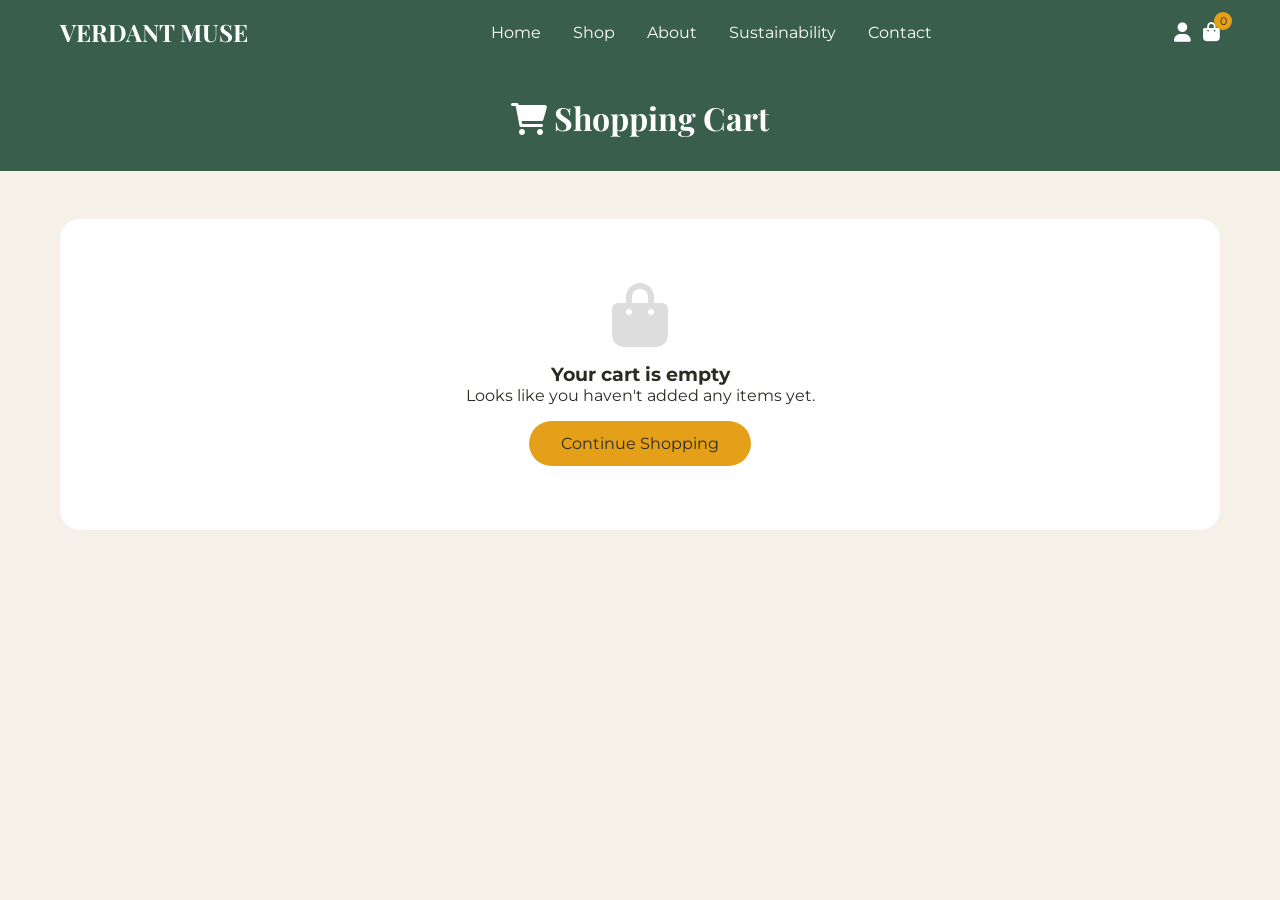
<file: cart.html>
<!DOCTYPE html>
<html lang="en">

<head>
    <meta charset="UTF-8">
    <meta name="viewport" content="width=device-width, initial-scale=1.0">
    <title>Cart | Verdant Muse</title>
    <link
        href="https://fonts.googleapis.com/css2?family=Playfair+Display:wght@400;500;600;700;800&family=Montserrat:wght@300;400;500;600;700&display=swap"
        rel="stylesheet">
    <link rel="stylesheet" href="https://cdnjs.cloudflare.com/ajax/libs/font-awesome/6.0.0-beta3/css/all.min.css">
    <style>
        * {
            margin: 0;
            padding: 0;
            box-sizing: border-box;
        }

        body {
            font-family: 'Montserrat', sans-serif;
            background-color: #F5F0E8;
            color: #2D2A24;
        }

        :root {
            --primary: #F5F0E8;
            --secondary: #3A5E4C;
            --accent: #E3A018;
        }

        .container {
            max-width: 1200px;
            margin: 0 auto;
            padding: 0 20px;
        }

        /* Header */
        .site-header {
            background: var(--secondary);
            padding: 1rem 0;
        }

        .header-container {
            display: flex;
            justify-content: space-between;
            align-items: center;
        }

        .logo a {
            font-family: 'Playfair Display', serif;
            font-size: 1.5rem;
            font-weight: 700;
            color: white;
            text-decoration: none;
        }

        .main-nav ul {
            display: flex;
            gap: 2rem;
            list-style: none;
        }

        .main-nav a {
            color: white;
            text-decoration: none;
        }

        .main-nav a:hover {
            color: var(--accent);
        }

        .header-icons a {
            color: white;
            font-size: 1.2rem;
            position: relative;
            text-decoration: none;
        }

        .cart-count {
            position: absolute;
            top: -8px;
            right: -12px;
            background: var(--accent);
            color: #2D2A24;
            font-size: 0.7rem;
            border-radius: 50%;
            width: 18px;
            height: 18px;
            display: flex;
            align-items: center;
            justify-content: center;
        }

        /* Cart Page */
        .cart-hero {
            background: var(--secondary);
            padding: 2rem 0;
            text-align: center;
            color: white;
        }

        .cart-hero h1 {
            font-size: 2rem;
            font-family: 'Playfair Display', serif;
        }

        .cart-container {
            padding: 3rem 0;
            min-height: 60vh;
        }

        .cart-layout {
            display: grid;
            grid-template-columns: 1fr 380px;
            gap: 2rem;
        }

        /* Cart Items */
        .cart-items {
            background: white;
            border-radius: 20px;
            overflow: hidden;
            box-shadow: 0 4px 12px rgba(0, 0, 0, 0.05);
        }

        .cart-header {
            display: flex;
            justify-content: space-between;
            align-items: center;
            padding: 1.2rem 1.5rem;
            background: var(--primary);
            border-bottom: 1px solid #E2D9CE;
        }

        .clear-btn {
            background: none;
            border: none;
            color: #ff6b6b;
            cursor: pointer;
            font-size: 0.85rem;
        }

        .cart-item {
            display: flex;
            gap: 1.5rem;
            padding: 1.5rem;
            border-bottom: 1px solid #E2D9CE;
        }

        .cart-item-image img {
            width: 100px;
            height: 100px;
            object-fit: cover;
            border-radius: 12px;
        }

        .cart-item-details {
            flex: 1;
        }

        .cart-item-header {
            display: flex;
            justify-content: space-between;
            align-items: start;
            margin-bottom: 0.5rem;
        }

        .cart-item-header h4 {
            font-size: 1rem;
        }

        .remove-item {
            background: none;
            border: none;
            color: #999;
            cursor: pointer;
            font-size: 1rem;
        }

        .remove-item:hover {
            color: #ff6b6b;
        }

        .cart-item-price {
            font-weight: 600;
            color: var(--secondary);
            margin-bottom: 0.5rem;
        }

        .original-price-cart {
            text-decoration: line-through;
            color: #999;
            font-size: 0.8rem;
            margin-left: 0.5rem;
            font-weight: normal;
        }

        .cart-item-quantity {
            display: flex;
            align-items: center;
            gap: 0.8rem;
        }

        .qty-btn {
            width: 30px;
            height: 30px;
            border-radius: 50%;
            border: 1px solid #E2D9CE;
            background: white;
            cursor: pointer;
            font-weight: bold;
            transition: all 0.2s;
        }

        .qty-btn:hover {
            background: var(--secondary);
            color: white;
        }

        .item-total {
            margin-left: 1rem;
            font-weight: bold;
            color: var(--accent);
        }

        /* Order Summary */
        .cart-summary {
            background: white;
            border-radius: 20px;
            padding: 1.5rem;
            box-shadow: 0 4px 12px rgba(0, 0, 0, 0.05);
            position: sticky;
            top: 100px;
        }

        .cart-summary h3 {
            color: var(--secondary);
            margin-bottom: 1.5rem;
            padding-bottom: 0.5rem;
            border-bottom: 2px solid var(--accent);
            display: inline-block;
        }

        .summary-row {
            display: flex;
            justify-content: space-between;
            padding: 0.8rem 0;
            border-bottom: 1px solid #E2D9CE;
        }

        .summary-total {
            display: flex;
            justify-content: space-between;
            padding: 1rem 0;
            font-size: 1.2rem;
            font-weight: bold;
            border-top: 2px solid #E2D9CE;
            margin-top: 0.5rem;
        }

        .total-amount {
            color: var(--accent);
            font-size: 1.3rem;
        }

        .free-shipping {
            background: #e8f5e9;
            padding: 0.8rem;
            border-radius: 12px;
            text-align: center;
            font-size: 0.8rem;
            margin: 1rem 0;
        }

        .checkout-btn {
            width: 100%;
            background: var(--accent);
            color: #2D2A24;
            border: none;
            padding: 1rem;
            border-radius: 40px;
            font-weight: bold;
            cursor: pointer;
            margin-top: 1rem;
            transition: all 0.3s;
        }

        .checkout-btn:hover {
            background: #c2840f;
            transform: translateY(-2px);
        }

        .continue-btn {
            display: block;
            text-align: center;
            width: 100%;
            background: transparent;
            border: 2px solid var(--secondary);
            color: var(--secondary);
            padding: 0.8rem;
            border-radius: 40px;
            text-decoration: none;
            margin-top: 1rem;
            transition: all 0.3s;
        }

        .continue-btn:hover {
            background: var(--secondary);
            color: white;
        }

        /* Empty Cart */
        .empty-cart {
            text-align: center;
            padding: 4rem;
            background: white;
            border-radius: 20px;
        }

        .empty-cart i {
            font-size: 4rem;
            color: #ddd;
            margin-bottom: 1rem;
        }

        .shop-btn {
            display: inline-block;
            background: var(--accent);
            color: #2D2A24;
            padding: 0.8rem 2rem;
            border-radius: 40px;
            text-decoration: none;
            margin-top: 1rem;
        }

        /* Payment Modal */
        .modal {
            position: fixed;
            top: 0;
            left: 0;
            width: 100%;
            height: 100%;
            background: rgba(0, 0, 0, 0.5);
            display: flex;
            align-items: center;
            justify-content: center;
            z-index: 2000;
        }

        .modal-content {
            background: white;
            border-radius: 24px;
            max-width: 500px;
            width: 90%;
            max-height: 90vh;
            overflow-y: auto;
        }

        .modal-header {
            display: flex;
            justify-content: space-between;
            align-items: center;
            padding: 1.2rem 1.5rem;
            border-bottom: 1px solid #E2D9CE;
        }

        .modal-header h3 {
            color: var(--secondary);
        }

        .close-modal {
            background: none;
            border: none;
            font-size: 1.5rem;
            cursor: pointer;
        }

        .modal-body {
            padding: 1.5rem;
        }

        .payment-summary {
            background: var(--primary);
            padding: 1rem;
            border-radius: 16px;
            margin-bottom: 1.5rem;
        }

        .payment-item {
            display: flex;
            justify-content: space-between;
            padding: 0.5rem 0;
        }

        .payment-total {
            display: flex;
            justify-content: space-between;
            padding-top: 0.8rem;
            font-weight: bold;
            border-top: 1px solid #E2D9CE;
            margin-top: 0.5rem;
        }

        .form-group {
            margin-bottom: 1rem;
        }

        .form-group label {
            display: block;
            margin-bottom: 0.3rem;
            font-weight: 500;
        }

        .form-group input {
            width: 100%;
            padding: 0.8rem;
            border: 1px solid #E2D9CE;
            border-radius: 12px;
            font-family: 'Montserrat', sans-serif;
        }

        .form-row {
            display: grid;
            grid-template-columns: 1fr 1fr;
            gap: 1rem;
        }

        .modal-actions {
            display: flex;
            gap: 1rem;
            margin-top: 1.5rem;
        }

        .btn-cancel {
            flex: 1;
            padding: 0.8rem;
            border: 1px solid #E2D9CE;
            background: white;
            border-radius: 40px;
            cursor: pointer;
        }

        .btn-pay {
            flex: 2;
            padding: 0.8rem;
            background: var(--accent);
            border: none;
            border-radius: 40px;
            font-weight: bold;
            cursor: pointer;
        }

        .success-icon {
            text-align: center;
            font-size: 4rem;
            color: #4caf50;
            margin-bottom: 1rem;
        }

        .toast {
            position: fixed;
            bottom: 20px;
            right: 20px;
            background: var(--secondary);
            color: white;
            padding: 12px 24px;
            border-radius: 40px;
            z-index: 9999;
            transform: translateX(400px);
            transition: transform 0.3s;
        }

        .toast.show {
            transform: translateX(0);
        }

        @media (max-width: 768px) {
            .cart-layout {
                grid-template-columns: 1fr;
            }

            .cart-item {
                flex-direction: column;
                text-align: center;
            }

            .cart-item-image img {
                margin: 0 auto;
            }

            .cart-item-header {
                flex-direction: column;
                text-align: center;
            }

            .cart-item-quantity {
                justify-content: center;
            }

            .form-row {
                grid-template-columns: 1fr;
            }
        }
    </style>
</head>

<body>

    <header class="site-header">
        <div class="container header-container">
            <div class="logo">
                <a href="index.html">VERDANT MUSE</a>
            </div>
            <nav class="main-nav">
                <ul>
                    <li><a href="index.html">Home</a></li>
                    <li><a href="shop.html" id="shopLink">Shop</a></li>
                    <li><a href="about.html">About</a></li>
                    <li><a href="sustainability.html">Sustainability</a></li>
                    <li><a href="contact.html">Contact</a></li>
                </ul>
            </nav>

            <div class="header-icons">
                <a href="account.html" aria-label="Account"><i class="fas fa-user"></i></a> &nbsp;

                <a href="cart.html">
                    <i class="fas fa-shopping-bag"></i>
                    <span class="cart-count" id="cartCount">0</span>
                </a>
            </div>
        </div>
    </header>

    <section class="cart-hero">
        <div class="container">
            <h1><i class="fas fa-shopping-cart"></i> Shopping Cart</h1>
        </div>
    </section>

    <div class="cart-container">
        <div class="container">
            <div id="cartContent"></div>
        </div>
    </div>

    <script>
        // Cart Functions
        function getCart() {
            const cart = localStorage.getItem('myCart');
            return cart ? JSON.parse(cart) : [];
        }

        function saveCart(cart) {
            localStorage.setItem('myCart', JSON.stringify(cart));
            updateCartCount();
        }

        function updateCartCount() {
            const cart = getCart();
            const total = cart.reduce((sum, item) => sum + item.quantity, 0);
            const countEl = document.getElementById('cartCount');
            if (countEl) countEl.textContent = total;
        }

        function showToast(message) {
            let toast = document.querySelector('.toast');
            if (!toast) {
                toast = document.createElement('div');
                toast.className = 'toast';
                document.body.appendChild(toast);
            }
            toast.textContent = message;
            toast.classList.add('show');
            setTimeout(() => toast.classList.remove('show'), 2000);
        }

        // Cart Calculations
        function calculateSubtotal(cart) {
            return cart.reduce((sum, item) => sum + (item.price * item.quantity), 0);
        }

        function calculateShipping(subtotal) {
            return subtotal >= 50 ? 0 : 5.99;
        }

        function calculateTax(subtotal) {
            return subtotal * 0.08;
        }

        function calculateTotal(cart) {
            const subtotal = calculateSubtotal(cart);
            const shipping = calculateShipping(subtotal);
            const tax = calculateTax(subtotal);
            return subtotal + shipping + tax;
        }

        // Cart Actions
        function updateQuantity(id, change) {
            const cart = getCart();
            const item = cart.find(i => i.id === id);
            if (item) {
                const newQty = item.quantity + change;
                if (newQty <= 0) {
                    removeItem(id);
                } else {
                    item.quantity = newQty;
                    saveCart(cart);
                    renderCart();
                }
            }
        }

        function removeItem(id) {
            let cart = getCart();
            cart = cart.filter(item => item.id !== id);
            saveCart(cart);
            renderCart();
            showToast('Item removed');
        }

        function clearCart() {
            if (confirm('Clear all items?')) {
                saveCart([]);
                renderCart();
                showToast('Cart cleared');
            }
        }

        // Payment Modal
        function openPaymentModal() {
            const cart = getCart();
            if (cart.length === 0) {
                showToast('Your cart is empty');
                return;
            }

            const subtotal = calculateSubtotal(cart);
            const shipping = calculateShipping(subtotal);
            const tax = calculateTax(subtotal);
            const total = subtotal + shipping + tax;

            const modal = document.createElement('div');
            modal.className = 'modal';
            modal.innerHTML = `
                <div class="modal-content">
                    <div class="modal-header">
                        <h3>Complete Payment</h3>
                        <button class="close-modal" onclick="this.closest('.modal').remove()">&times;</button>
                    </div>
                    <div class="modal-body">
                        <div class="payment-summary">
                            <h4>Order Summary</h4>
                            ${cart.map(item => `
                                <div class="payment-item">
                                    <span>${item.name} x${item.quantity}</span>
                                    <span>$${(item.price * item.quantity).toFixed(2)}</span>
                                </div>
                            `).join('')}
                            <div class="payment-item">
                                <span>Subtotal</span>
                                <span>$${subtotal.toFixed(2)}</span>
                            </div>
                            <div class="payment-item">
                                <span>Shipping</span>
                                <span>${shipping === 0 ? 'FREE' : `$${shipping.toFixed(2)}`}</span>
                            </div>
                            <div class="payment-item">
                                <span>Tax (8%)</span>
                                <span>$${tax.toFixed(2)}</span>
                            </div>
                            <div class="payment-total">
                                <span><strong>Total Amount</strong></span>
                                <span><strong style="color: var(--accent);">$${total.toFixed(2)}</strong></span>
                            </div>
                        </div>
                        
                        <div class="form-group">
                            <label>Full Name</label>
                            <input type="text" id="fullName" placeholder="John Doe">
                        </div>
                        <div class="form-group">
                            <label>Email Address</label>
                            <input type="email" id="email" placeholder="john@example.com">
                        </div>
                        <div class="form-group">
                            <label>Card Number</label>
                            <input type="text" id="cardNumber" placeholder="1234 5678 9012 3456" maxlength="19">
                        </div>
                        <div class="form-row">
                            <div class="form-group">
                                <label>Expiry Date</label>
                                <input type="text" id="expiry" placeholder="MM/YY">
                            </div>
                            <div class="form-group">
                                <label>CVV</label>
                                <input type="text" id="cvv" placeholder="123" maxlength="3">
                            </div>
                        </div>
                        
                        <div class="modal-actions">
                            <button class="btn-cancel" onclick="this.closest('.modal').remove()">Cancel</button>
                            <button class="btn-pay" id="confirmPayment">Pay $${total.toFixed(2)}</button>
                        </div>
                    </div>
                </div>
            `;

            document.body.appendChild(modal);

            // Format card number
            const cardInput = document.getElementById('cardNumber');
            if (cardInput) {
                cardInput.addEventListener('input', function (e) {
                    let value = e.target.value.replace(/\s/g, '');
                    if (value.length > 16) value = value.slice(0, 16);
                    value = value.replace(/(\d{4})/g, '$1 ').trim();
                    e.target.value = value;
                });
            }

            // Format expiry
            const expiryInput = document.getElementById('expiry');
            if (expiryInput) {
                expiryInput.addEventListener('input', function (e) {
                    let value = e.target.value.replace(/\//g, '');
                    if (value.length > 4) value = value.slice(0, 4);
                    if (value.length >= 2) {
                        value = value.slice(0, 2) + '/' + value.slice(2);
                    }
                    e.target.value = value;
                });
            }

            document.getElementById('confirmPayment').addEventListener('click', function () {
                const name = document.getElementById('fullName').value;
                const email = document.getElementById('email').value;
                const card = document.getElementById('cardNumber').value;

                if (!name || !email || !card) {
                    showToast('Please fill all fields');
                    return;
                }

                if (card.replace(/\s/g, '').length !== 16) {
                    showToast('Please enter valid 16-digit card');
                    return;
                }

                showToast('Processing payment...');

                setTimeout(() => {
                    const order = {
                        id: 'ORD' + Date.now(),
                        date: new Date().toISOString(),
                        items: [...cart],
                        subtotal: subtotal,
                        shipping: shipping,
                        tax: tax,
                        total: total,
                        customer: { name, email }
                    };

                    const orders = JSON.parse(localStorage.getItem('orders') || '[]');
                    orders.push(order);
                    localStorage.setItem('orders', JSON.stringify(orders));

                    saveCart([]);
                    modal.remove();

                    const successModal = document.createElement('div');
                    successModal.className = 'modal';
                    successModal.innerHTML = `
                        <div class="modal-content" style="text-align:center">
                            <div class="modal-body">
                                <div class="success-icon"><i class="fas fa-check-circle"></i></div>
                                <h3>Payment Successful!</h3>
                                <p>Thank you for your order, ${name}!</p>
                                <p class="order-id" style="color: var(--accent); font-weight: bold;">Order #${order.id}</p>
                                <p><strong>Total Paid: $${total.toFixed(2)}</strong></p>
                                <button class="btn-pay" onclick="location.href='index.html'" style="margin-top:1rem">Continue Shopping</button>
                            </div>
                        </div>
                    `;
                    document.body.appendChild(successModal);

                    renderCart();
                }, 1500);
            });
        }

        // Render Cart
        function renderCart() {
            const container = document.getElementById('cartContent');
            const cart = getCart();

            if (!container) return;

            if (cart.length === 0) {
                container.innerHTML = `
                    <div class="empty-cart">
                        <i class="fas fa-shopping-bag"></i>
                        <h3>Your cart is empty</h3>
                        <p>Looks like you haven't added any items yet.</p>
                        <a href="index.html" class="shop-btn">Continue Shopping</a>
                    </div>
                `;
                return;
            }

            const subtotal = calculateSubtotal(cart);
            const shipping = calculateShipping(subtotal);
            const tax = calculateTax(subtotal);
            const total = subtotal + shipping + tax;

            container.innerHTML = `
                <div class="cart-layout">
                    <div class="cart-items">
                        <div class="cart-header">
                            <h3>Your Items (${cart.reduce((s, i) => s + i.quantity, 0)} items)</h3>
                            <button class="clear-btn" onclick="clearCart()">Clear Cart</button>
                        </div>
                        ${cart.map(item => `
                            <div class="cart-item">
                                <div class="cart-item-image">
                                    <img src="${item.image}" alt="${item.name}">
                                </div>
                                <div class="cart-item-details">
                                    <div class="cart-item-header">
                                        <h4>${item.name}</h4>
                                        <button class="remove-item" onclick="removeItem(${item.id})">
                                            <i class="fas fa-trash"></i>
                                        </button>
                                    </div>
                                    <div class="cart-item-price">
                                        $${item.price}
                                        ${item.originalPrice > item.price ? `<span class="original-price-cart">$${item.originalPrice}</span>` : ''}
                                    </div>
                                    <div class="cart-item-quantity">
                                        <button class="qty-btn" onclick="updateQuantity(${item.id}, -1)">-</button>
                                        <span>${item.quantity}</span>
                                        <button class="qty-btn" onclick="updateQuantity(${item.id}, 1)">+</button>
                                        <span class="item-total">= $${(item.price * item.quantity).toFixed(2)}</span>
                                    </div>
                                </div>
                            </div>
                        `).join('')}
                    </div>
                    
                    <div class="cart-summary">
                        <h3>Order Summary</h3>
                        <div class="summary-row">
                            <span>Subtotal</span>
                            <span>$${subtotal.toFixed(2)}</span>
                        </div>
                        <div class="summary-row">
                            <span>Shipping</span>
                            <span>${shipping === 0 ? 'FREE' : `$${shipping.toFixed(2)}`}</span>
                        </div>
                        <div class="summary-row">
                            <span>Tax (8%)</span>
                            <span>$${tax.toFixed(2)}</span>
                        </div>
                        <div class="summary-total">
                            <span>Total</span>
                            <span class="total-amount">$${total.toFixed(2)}</span>
                        </div>
                        ${subtotal < 50 ? `
                            <div class="free-shipping">
                                <i class="fas fa-truck"></i> Add $${(50 - subtotal).toFixed(2)} more for FREE shipping!
                            </div>
                        ` : `
                            <div class="free-shipping" style="background:#c8e6c9">
                                <i class="fas fa-check-circle"></i> You've unlocked FREE shipping!
                            </div>
                        `}
                        <button class="checkout-btn" onclick="openPaymentModal()">
                            <i class="fas fa-lock"></i> Proceed to Checkout
                        </button>
                        <a href="index.html" class="continue-btn">
                            <i class="fas fa-arrow-left"></i> Continue Shopping
                        </a>
                    </div>
                </div>
            `;
        }

        // Initialize
        renderCart();
        updateCartCount();
    </script>
</body>

</html>
</file>
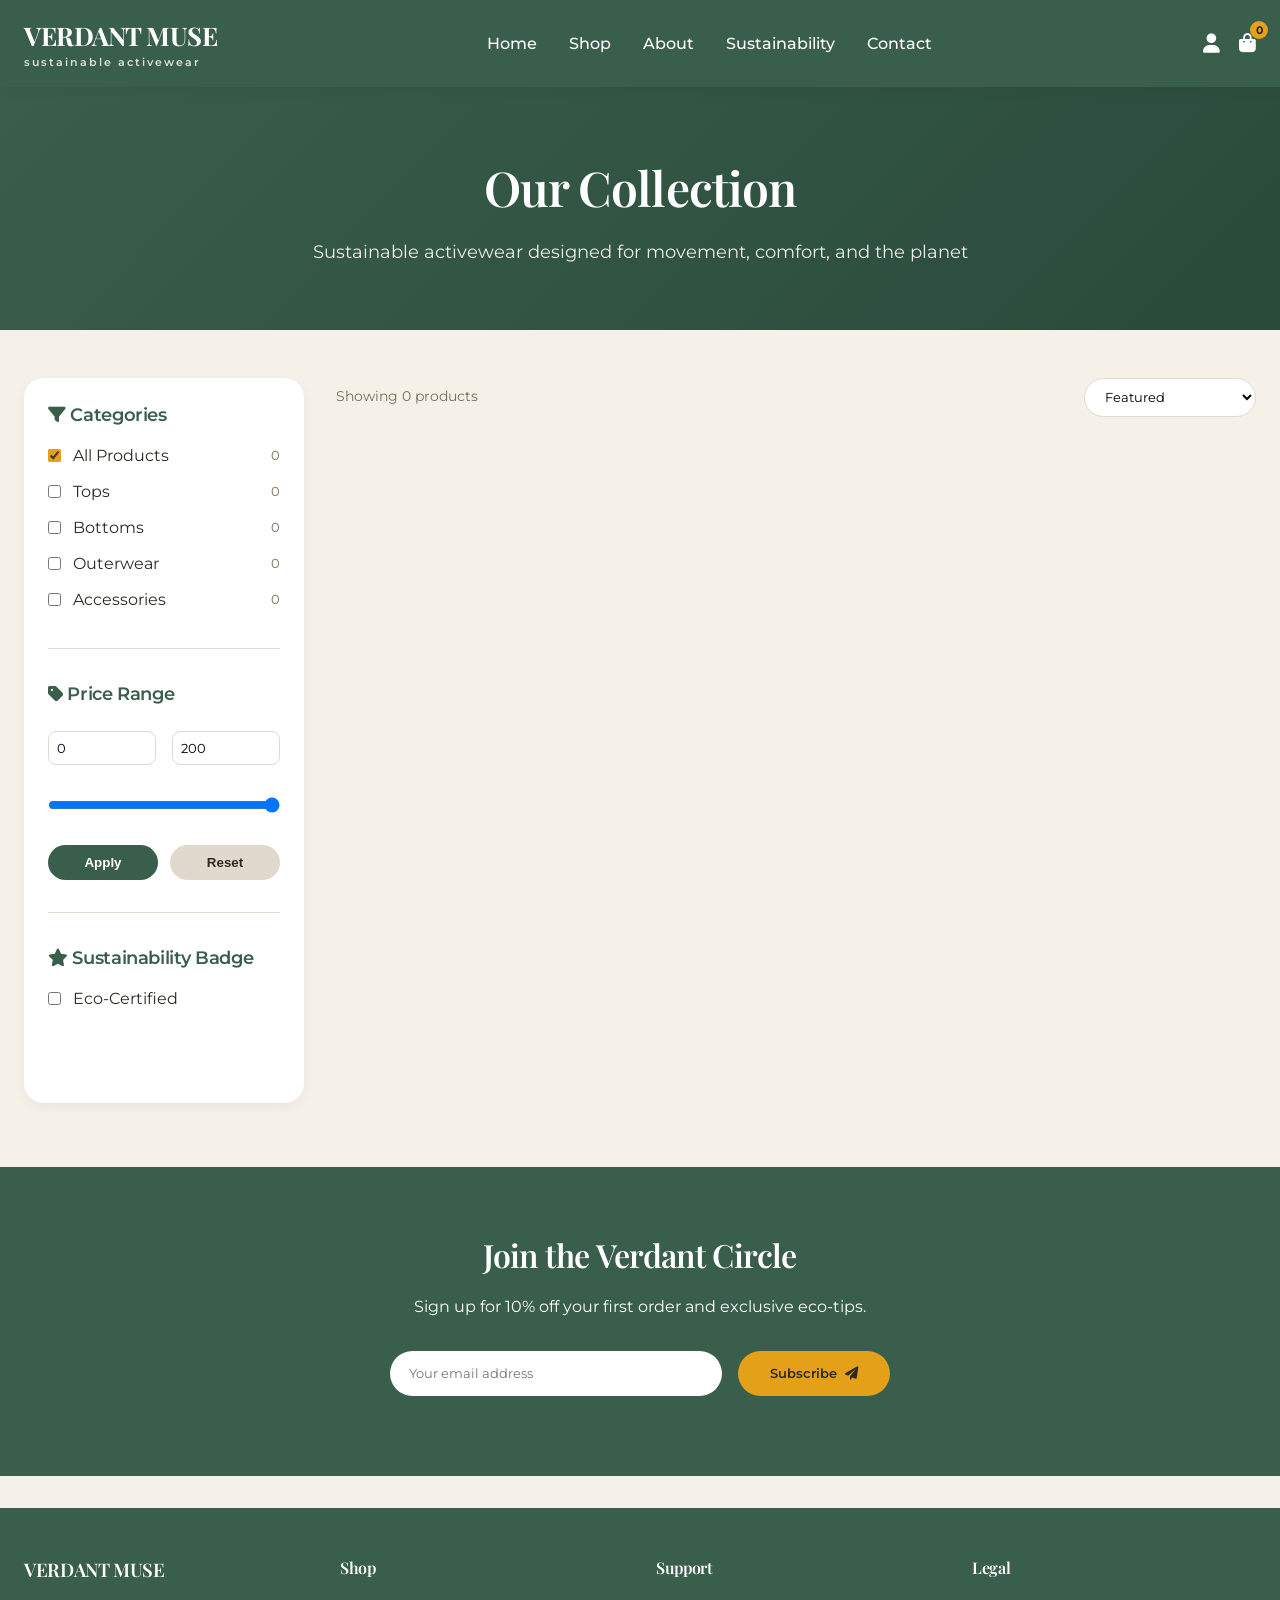
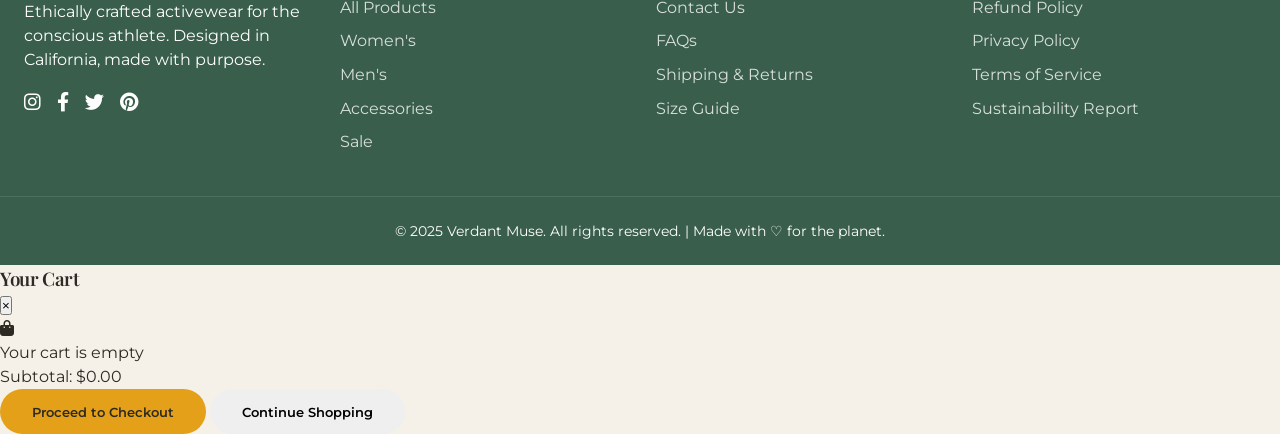
<file: shop.html>
<!DOCTYPE html>
<html lang="en">

<head>
    <meta charset="UTF-8">
    <meta name="viewport" content="width=device-width, initial-scale=1.0, user-scalable=yes">
    <title>Shop | Verdant Muse - Sustainable Activewear</title>
    <link rel="stylesheet" href="style.css">
    <!-- Google Fonts -->
    <link
        href="https://fonts.googleapis.com/css2?family=Playfair+Display:wght@400;500;600;700;800&family=Montserrat:wght@300;400;500;600;700&display=swap"
        rel="stylesheet">
    <!-- Font Awesome -->
    <link rel="stylesheet" href="https://cdnjs.cloudflare.com/ajax/libs/font-awesome/6.0.0-beta3/css/all.min.css">
    <!-- Favicon -->
    <link rel="icon" type="image/svg+xml"
        href="data:image/svg+xml,%3Csvg xmlns='http://www.w3.org/2000/svg' viewBox='0 0 100 100'%3E%3Ccircle cx='50' cy='50' r='45' fill='%233A5E4C'/%3E%3Cpath fill='%23E3A018' d='M50 25 L58 40 L75 42 L63 54 L67 71 L50 62 L33 71 L37 54 L25 42 L42 40 Z'/%3E%3C/svg%3E">
    <style>
        /* Additional shop page specific styles */
        .shop-header {
            background: linear-gradient(135deg, var(--secondary) 0%, #2a4a3a 100%);
            padding: 4rem 0;
            text-align: center;
            color: white;
            margin-bottom: 3rem;
        }

        .shop-header h1 {
            font-size: 3rem;
            margin-bottom: 1rem;
        }

        .shop-header p {
            font-size: 1.1rem;
            opacity: 0.9;
        }

        .shop-layout {
            display: grid;
            grid-template-columns: 280px 1fr;
            gap: 2rem;
            margin-bottom: 4rem;
        }

        /* Sidebar Filters */
        .shop-sidebar {
            background: white;
            border-radius: 20px;
            padding: 1.5rem;
            box-shadow: var(--shadow-sm);
            height: fit-content;
            position: sticky;
            top: 100px;
        }

        .filter-section {
            margin-bottom: 2rem;
            border-bottom: 1px solid var(--border-light);
            padding-bottom: 1.5rem;
        }

        .filter-section:last-child {
            border-bottom: none;
        }

        .filter-section h3 {
            font-family: 'Montserrat', sans-serif;
            font-size: 1.1rem;
            margin-bottom: 1rem;
            color: var(--secondary);
        }

        .filter-category {
            display: flex;
            align-items: center;
            gap: 0.75rem;
            margin-bottom: 0.75rem;
            cursor: pointer;
        }

        .filter-category input {
            cursor: pointer;
            accent-color: var(--accent);
        }

        .filter-category label {
            cursor: pointer;
            color: var(--text-dark);
        }

        .filter-category .count {
            margin-left: auto;
            color: var(--gray-mid);
            font-size: 0.8rem;
        }

        .price-range {
            padding: 0.5rem 0;
        }

        .price-inputs {
            display: flex;
            gap: 1rem;
            margin-bottom: 1rem;
        }

        .price-inputs input {
            width: 100%;
            padding: 0.5rem;
            border: 1px solid var(--border-light);
            border-radius: 8px;
            font-family: 'Montserrat', sans-serif;
        }

        .price-slider {
            width: 100%;
            margin: 1rem 0;
        }

        .filter-buttons {
            display: flex;
            gap: 0.75rem;
            margin-top: 1rem;
        }

        .btn-filter {
            flex: 1;
            background: var(--secondary);
            color: white;
            border: none;
            padding: 0.6rem;
            border-radius: 30px;
            cursor: pointer;
            font-weight: 600;
            transition: all 0.3s;
        }

        .btn-filter:hover {
            background: var(--accent);
            color: var(--text-dark);
        }

        .btn-reset {
            flex: 1;
            background: var(--border-light);
            color: var(--text-dark);
            border: none;
            padding: 0.6rem;
            border-radius: 30px;
            cursor: pointer;
            font-weight: 600;
            transition: all 0.3s;
        }

        .btn-reset:hover {
            background: #ccc;
        }

        /* Shop Main Content */
        .shop-main {
            background: transparent;
        }

        .shop-toolbar {
            display: flex;
            justify-content: space-between;
            align-items: center;
            margin-bottom: 2rem;
            flex-wrap: wrap;
            gap: 1rem;
        }

        .results-count {
            color: var(--gray-mid);
            font-size: 0.9rem;
        }

        .sort-select {
            padding: 0.6rem 1rem;
            border: 1px solid var(--border-light);
            border-radius: 30px;
            font-family: 'Montserrat', sans-serif;
            background: white;
            cursor: pointer;
        }

        .active-filters {
            display: flex;
            flex-wrap: wrap;
            gap: 0.5rem;
            margin-bottom: 1.5rem;
        }

        .filter-tag {
            background: var(--border-light);
            padding: 0.3rem 0.8rem;
            border-radius: 20px;
            font-size: 0.8rem;
            display: inline-flex;
            align-items: center;
            gap: 0.5rem;
        }

        .filter-tag button {
            background: none;
            border: none;
            cursor: pointer;
            color: var(--gray-mid);
            font-size: 0.8rem;
        }

        .filter-tag button:hover {
            color: #ff6b6b;
        }

        /* Products Grid */
        .products-grid {
            display: grid;
            grid-template-columns: repeat(auto-fill, minmax(280px, 1fr));
            gap: 2rem;
        }

        /* Product Card Enhancements */
        .product-card {
            position: relative;
            background: white;
            border-radius: 16px;
            overflow: hidden;
            box-shadow: var(--shadow-sm);
            transition: transform 0.3s, box-shadow 0.3s;
            text-align: center;
            padding-bottom: 1.2rem;
        }

        .product-card:hover {
            transform: translateY(-5px);
            box-shadow: var(--shadow-md);
        }

        .product-badge {
            position: absolute;
            top: 12px;
            left: 12px;
            background: var(--accent);
            color: #2D2A24;
            padding: 0.2rem 0.8rem;
            border-radius: 20px;
            font-size: 0.7rem;
            font-weight: 600;
            z-index: 1;
        }

        .product-img {
            height: 280px;
            background-size: cover;
            background-position: center;
            transition: transform 0.3s;
        }

        .product-card:hover .product-img {
            transform: scale(1.05);
        }

        .product-card h3 {
            font-size: 1rem;
            margin: 1rem 0 0.3rem;
            font-family: 'Montserrat', sans-serif;
            padding: 0 0.5rem;
        }

        .price {
            font-weight: 700;
            color: var(--secondary);
            font-size: 1.1rem;
            margin: 0.5rem 0;
        }

        .original-price {
            text-decoration: line-through;
            color: var(--gray-mid);
            font-size: 0.8rem;
            margin-right: 0.5rem;
            font-weight: normal;
        }

        .discount-badge {
            color: var(--accent);
            font-size: 0.8rem;
            margin-left: 0.5rem;
        }

        .product-actions {
            display: flex;
            gap: 0.5rem;
            padding: 0 1rem;
            margin-top: 0.5rem;
        }

        .btn-add-to-cart {
            flex: 2;
            background: var(--secondary);
            color: white;
            border: none;
            padding: 0.6rem;
            border-radius: 30px;
            font-weight: 600;
            cursor: pointer;
            transition: all 0.3s;
            font-size: 0.8rem;
        }

        .btn-add-to-cart:hover {
            background: var(--accent);
            color: #2D2A24;
        }

        .btn-buy-now {
            flex: 1;
            background: var(--accent);
            color: #2D2A24;
            border: none;
            padding: 0.6rem;
            border-radius: 30px;
            font-weight: 600;
            cursor: pointer;
            transition: all 0.3s;
            font-size: 0.8rem;
        }

        .btn-buy-now:hover {
            background: var(--accent-hover);
        }

        .no-products {
            text-align: center;
            padding: 4rem;
            background: white;
            border-radius: 20px;
            color: var(--gray-mid);
        }

        .no-products i {
            font-size: 3rem;
            margin-bottom: 1rem;
            color: var(--border-light);
        }

        /* Pagination */
        .pagination {
            display: flex;
            justify-content: center;
            gap: 0.5rem;
            margin-top: 3rem;
        }

        .page-btn {
            width: 40px;
            height: 40px;
            border-radius: 50%;
            border: 1px solid var(--border-light);
            background: white;
            cursor: pointer;
            transition: all 0.3s;
        }

        .page-btn.active {
            background: var(--secondary);
            color: white;
            border-color: var(--secondary);
        }

        .page-btn:hover:not(.active) {
            background: var(--border-light);
        }

        /* Responsive */
        @media (max-width: 992px) {
            .shop-layout {
                grid-template-columns: 1fr;
            }

            .shop-sidebar {
                position: static;
                margin-bottom: 1.5rem;
            }
        }

        @media (max-width: 768px) {
            .shop-header h1 {
                font-size: 2rem;
            }

            .products-grid {
                grid-template-columns: repeat(auto-fill, minmax(250px, 1fr));
                gap: 1rem;
            }

            .product-actions {
                flex-direction: column;
            }

            .btn-add-to-cart,
            .btn-buy-now {
                width: 100%;
            }
        }
    </style>
</head>

<body>

    <!-- ================= HEADER ================= -->
    <header class="site-header">
        <div class="container header-container">
            <div class="logo">
                <a href="index.html">VERDANT MUSE</a>
                <span class="logo-tag">sustainable activewear</span>
            </div>
            <nav class="main-nav">
                <ul>
                    <li><a href="index.html">Home</a></li>
                    <li><a href="shop.html" class="active">Shop</a></li>
                    <li><a href="about.html">About</a></li>
                    <li><a href="sustainability.html">Sustainability</a></li>
                    <li><a href="contact.html">Contact</a></li>
                </ul>
            </nav>
            <div class="header-icons">
                <a href="account.html" aria-label="Account"><i class="fas fa-user"></i></a>
                <a href="cart.html" onclick="window.open('cart.html')" class="cart-icon"
                    aria-label="Cart" id="cartIcon">
                    <i class="fas fa-shopping-bag"></i>
                    <span class="cart-count">0</span>
                </a>
            </div>
            <button class="mobile-menu-btn" id="mobileMenuBtn">
                <i class="fas fa-bars"></i>
            </button>
        </div>
        <div class="mobile-nav" id="mobileNav">
            <ul>
                <li><a href="index.html">Home</a></li>
                <li><a href="shop.html">Shop</a></li>
                <li><a href="#">About</a></li>
                <li><a href="#">Sustainability</a></li>
                <li><a href="#">Contact</a></li>
            </ul>
        </div>
    </header>

    <!-- ================= SHOP HEADER ================= -->
    <section class="shop-header">
        <div class="container">
            <h1>Our Collection</h1>
            <p>Sustainable activewear designed for movement, comfort, and the planet</p>
        </div>
    </section>

    <!-- ================= SHOP MAIN CONTENT ================= -->
    <div class="container">
        <div class="shop-layout">
            <!-- Sidebar Filters -->
            <aside class="shop-sidebar">
                <div class="filter-section">
                    <h3><i class="fas fa-filter"></i> Categories</h3>
                    <div class="filter-category" data-category="all">
                        <input type="checkbox" id="cat-all" value="all" checked>
                        <label for="cat-all">All Products</label>
                        <span class="count" id="count-all">0</span>
                    </div>
                    <div class="filter-category" data-category="tops">
                        <input type="checkbox" id="cat-tops" value="tops">
                        <label for="cat-tops">Tops</label>
                        <span class="count" id="count-tops">0</span>
                    </div>
                    <div class="filter-category" data-category="bottoms">
                        <input type="checkbox" id="cat-bottoms" value="bottoms">
                        <label for="cat-bottoms">Bottoms</label>
                        <span class="count" id="count-bottoms">0</span>
                    </div>
                    <div class="filter-category" data-category="outerwear">
                        <input type="checkbox" id="cat-outerwear" value="outerwear">
                        <label for="cat-outerwear">Outerwear</label>
                        <span class="count" id="count-outerwear">0</span>
                    </div>
                    <div class="filter-category" data-category="accessories">
                        <input type="checkbox" id="cat-accessories" value="accessories">
                        <label for="cat-accessories">Accessories</label>
                        <span class="count" id="count-accessories">0</span>
                    </div>
                </div>

                <div class="filter-section">
                    <h3><i class="fas fa-tag"></i> Price Range</h3>
                    <div class="price-range">
                        <div class="price-inputs">
                            <input type="number" id="min-price" placeholder="Min $" value="0">
                            <input type="number" id="max-price" placeholder="Max $" value="200">
                        </div>
                        <input type="range" id="price-slider" min="0" max="200" value="200" class="price-slider">
                        <div class="filter-buttons">
                            <button class="btn-filter" id="applyPriceBtn">Apply</button>
                            <button class="btn-reset" id="resetFiltersBtn">Reset</button>
                        </div>
                    </div>
                </div>

                <div class="filter-section">
                    <h3><i class="fas fa-star"></i> Sustainability Badge</h3>
                    <div class="filter-category" data-eco="eco">
                        <input type="checkbox" id="eco-friendly" value="eco">
                        <label for="eco-friendly">Eco-Certified</label>
                    </div>
                </div>
            </aside>

            <!-- Main Content -->
            <main class="shop-main">
                <div class="shop-toolbar">
                    <div class="results-count" id="resultsCount">Showing 0 products</div>
                    <select class="sort-select" id="sortSelect">
                        <option value="featured">Featured</option>
                        <option value="price-low">Price: Low to High</option>
                        <option value="price-high">Price: High to Low</option>
                        <option value="name-asc">Name: A to Z</option>
                    </select>
                </div>

                <div class="active-filters" id="activeFilters"></div>

                <div id="productsGrid" class="products-grid">
                    <!-- Products will be injected here -->
                </div>

                <div class="pagination" id="pagination">
                    <!-- Pagination will be injected here -->
                </div>
            </main>
        </div>
    </div>

    <!-- ================= NEWSLETTER SECTION ================= -->
    <section class="newsletter" style="margin-top: 4rem;">
        <div class="container newsletter-container">
            <h2>Join the Verdant Circle</h2>
            <p>Sign up for 10% off your first order and exclusive eco-tips.</p>
            <form id="newsletterForm" class="newsletter-form">
                <input type="email" placeholder="Your email address" required>
                <button type="submit" class="btn btn-accent">Subscribe <i class="fas fa-paper-plane"></i></button>
            </form>
            <p id="newsletterMessage" class="form-message"></p>
        </div>
    </section>

    <!-- ================= FOOTER ================= -->
    <footer class="site-footer">
        <div class="container footer-grid">
            <div class="footer-col">
                <h3>VERDANT MUSE</h3>
                <p>Ethically crafted activewear for the conscious athlete. Designed in California, made with purpose.
                </p>
                <div class="social-icons">
                    <a href="#"><i class="fab fa-instagram"></i></a>
                    <a href="#"><i class="fab fa-facebook-f"></i></a>
                    <a href="#"><i class="fab fa-twitter"></i></a>
                    <a href="#"><i class="fab fa-pinterest"></i></a>
                </div>
            </div>
            <div class="footer-col">
                <h4>Shop</h4>
                <ul>
                    <li><a href="shop.html">All Products</a></li>
                    <li><a href="#">Women's</a></li>
                    <li><a href="#">Men's</a></li>
                    <li><a href="#">Accessories</a></li>
                    <li><a href="#">Sale</a></li>
                </ul>
            </div>
            <div class="footer-col">
                <h4>Support</h4>
                <ul>
                    <li><a href="#">Contact Us</a></li>
                    <li><a href="#">FAQs</a></li>
                    <li><a href="#">Shipping & Returns</a></li>
                    <li><a href="#">Size Guide</a></li>
                </ul>
            </div>
            <div class="footer-col">
                <h4>Legal</h4>
                <ul>
                    <li><a href="#">Refund Policy</a></li>
                    <li><a href="#">Privacy Policy</a></li>
                    <li><a href="#">Terms of Service</a></li>
                    <li><a href="#">Sustainability Report</a></li>
                </ul>
            </div>
        </div>
        <div class="footer-bottom">
            <p>© 2025 Verdant Muse. All rights reserved. | Made with ♡ for the planet.</p>
        </div>
    </footer>

    <!-- ================= CART SIDEBAR ================= -->
    <div class="cart-sidebar" id="cartSidebar">
        <div class="cart-sidebar-header">
            <h3>Your Cart</h3>
            <button class="close-cart" id="closeCartBtn">&times;</button>
        </div>
        <div class="cart-sidebar-items" id="cartItemsList">
            <div class="empty-cart-message"><i class="fas fa-shopping-bag"></i>
                <p>Your cart is empty</p>
            </div>
        </div>
        <div class="cart-sidebar-footer">
            <div class="cart-total">
                <span>Subtotal:</span>
                <span id="cartTotal">$0.00</span>
            </div>
            <button class="btn btn-primary btn-checkout" id="checkoutBtn">Proceed to Checkout</button>
            <button class="btn btn-secondary" id="continueShoppingBtn">Continue Shopping</button>
        </div>
    </div>
    <div class="cart-overlay" id="cartOverlay"></div>

    <script>
        const productsData = [
            {
                id: 1,
                name: "Seamless Muse Leggings",
                price: 78,
                originalPrice: 98,
                image: "https://images.unsplash.com/photo-1515372039744-b8f02a3ae446?w=400&h=500&fit=crop",
                badge: "Bestseller",
                category: "bottoms",
                ecoCertified: true
            },
            {
                id: 2,
                name: "Eco Crop Top",
                price: 48,
                originalPrice: 68,
                image: "https://images.unsplash.com/photo-1523381210434-271e8be1f52b?w=400&h=500&fit=crop",
                badge: "New",
                category: "tops",
                ecoCertified: true
            },
            {
                id: 3,
                name: "Forest Run Jacket",
                price: 98,
                originalPrice: 128,
                image: "https://images.unsplash.com/photo-1556905055-8f358a7a47b2?w=400&h=500&fit=crop",
                badge: "Limited",
                category: "outerwear",
                ecoCertified: true
            },
            {
                id: 4,
                name: "Zen Studio Bra",
                price: 42,
                originalPrice: 58,
                image: "https://images.unsplash.com/photo-1578932750294-f5075e85f44a?w=400&h=500&fit=crop",
                badge: "Organic",
                category: "tops",
                ecoCertified: true
            },
            {
                id: 5,
                name: "Trail Shorts 2.0",
                price: 52,
                originalPrice: 72,
                image: "https://images.unsplash.com/photo-1539541234525-d2e5b5cfa5e9?w=400&h=500&fit=crop",
                badge: "Eco",
                category: "bottoms",
                ecoCertified: true
            },
            {
                id: 6,
                name: "Merino Wool Pullover",
                price: 112,
                originalPrice: 148,
                image: "https://images.unsplash.com/photo-1556905055-8f358a7a47b2?w=400&h=500&fit=crop",
                badge: "Sustainable",
                category: "outerwear",
                ecoCertified: true
            },
            {
                id: 7,
                name: "Bamboo Performance Tee",
                price: 45,
                originalPrice: 62,
                image: "https://images.unsplash.com/photo-1581655353564-df123a1eb820?w=400&h=500&fit=crop",
                badge: "New",
                category: "tops",
                ecoCertified: true
            },
            {
                id: 8,
                name: "Recycled Yoga Mat Bag",
                price: 38,
                originalPrice: 52,
                image: "https://images.unsplash.com/photo-1593079831268-3381b0db4a77?w=400&h=500&fit=crop",
                badge: "Accessory",
                category: "accessories",
                ecoCertified: true
            },
            {
                id: 9,
                name: "High-Waist Capri Leggings",
                price: 68,
                originalPrice: 88,
                image: "https://images.unsplash.com/photo-1506629082955-511b1aa562c8?w=400&h=500&fit=crop",
                badge: "Bestseller",
                category: "bottoms",
                ecoCertified: true
            },
            {
                id: 10,
                name: "Sustainable Running Socks",
                price: 18,
                originalPrice: 28,
                image: "https://images.unsplash.com/photo-1544441892-794166f1e3be?w=400&h=500&fit=crop",
                badge: "Eco",
                category: "accessories",
                ecoCertified: true
            }
        ];

        // ========== STATE ==========
        let cart = [];
        let currentFilters = {
            categories: ['all'],
            minPrice: 0,
            maxPrice: 200,
            ecoOnly: false
        };
        let currentSort = 'featured';
        let currentPage = 1;
        const itemsPerPage = 6;

        // ========== CART FUNCTIONS ==========
        function loadCart() {
            const savedCart = localStorage.getItem('verdantMuseCart');
            if (savedCart) {
                cart = JSON.parse(savedCart);
                updateCartCount();
                updateCartSidebar();
            }
        }

        function saveCart() {
            localStorage.setItem('verdantMuseCart', JSON.stringify(cart));
            updateCartCount();
            updateCartSidebar();
        }

        function addToCart(productId, quantity = 1) {
            const product = productsData.find(p => p.id === productId);
            if (!product) return;

            const existingItem = cart.find(item => item.id === productId);

            if (existingItem) {
                existingItem.quantity += quantity;
            } else {
                cart.push({
                    id: product.id,
                    name: product.name,
                    price: product.price,
                    image: product.image,
                    quantity: quantity
                });
            }

            saveCart();
            showToast(`${product.name} added to cart!`, 'success');

            const cartIcon = document.querySelector('.cart-icon');
            if (cartIcon) {
                cartIcon.style.transform = 'scale(1.1)';
                setTimeout(() => cartIcon.style.transform = 'scale(1)', 200);
            }
        }

        function buyNow(productId) {
            addToCart(productId, 1);
            openCartSidebar();
        }

        function updateCartCount() {
            const cartCountElements = document.querySelectorAll('.cart-count');
            const totalItems = cart.reduce((sum, item) => sum + item.quantity, 0);
            cartCountElements.forEach(el => el.textContent = totalItems);
        }

        function updateCartSidebar() {
            const cartItemsContainer = document.getElementById('cartItemsList');
            const cartTotalElement = document.getElementById('cartTotal');

            if (!cartItemsContainer) return;

            if (cart.length === 0) {
                cartItemsContainer.innerHTML = '<div class="empty-cart-message"><i class="fas fa-shopping-bag"></i><p>Your cart is empty</p><p style="font-size: 0.8rem;">Add some sustainable gear!</p></div>';
                if (cartTotalElement) cartTotalElement.textContent = '$0.00';
                return;
            }

            let total = 0;
            cartItemsContainer.innerHTML = '';

            cart.forEach(item => {
                const itemTotal = item.price * item.quantity;
                total += itemTotal;

                const cartItem = document.createElement('div');
                cartItem.className = 'cart-item';
                cartItem.innerHTML = `
            <img src="${item.image}" alt="${item.name}" class="cart-item-image">
            <div class="cart-item-details">
                <h4>${item.name}</h4>
                <div class="cart-item-price">$${item.price.toFixed(2)}</div>
                <div class="cart-item-quantity">
                    <button class="decrease-qty" data-id="${item.id}">-</button>
                    <span>${item.quantity}</span>
                    <button class="increase-qty" data-id="${item.id}">+</button>
                </div>
            </div>
            <button class="remove-item" data-id="${item.id}"><i class="fas fa-trash-alt"></i></button>
        `;
                cartItemsContainer.appendChild(cartItem);
            });

            if (cartTotalElement) cartTotalElement.textContent = `$${total.toFixed(2)}`;

            document.querySelectorAll('.decrease-qty').forEach(btn => {
                btn.addEventListener('click', () => updateQuantity(parseInt(btn.dataset.id), -1));
            });
            document.querySelectorAll('.increase-qty').forEach(btn => {
                btn.addEventListener('click', () => updateQuantity(parseInt(btn.dataset.id), 1));
            });
            document.querySelectorAll('.remove-item').forEach(btn => {
                btn.addEventListener('click', () => removeFromCart(parseInt(btn.dataset.id)));
            });
        }

        function updateQuantity(productId, change) {
            const item = cart.find(i => i.id === productId);
            if (item) {
                const newQuantity = item.quantity + change;
                if (newQuantity <= 0) {
                    removeFromCart(productId);
                } else {
                    item.quantity = newQuantity;
                    saveCart();
                }
            }
        }

        function removeFromCart(productId) {
            cart = cart.filter(item => item.id !== productId);
            saveCart();
            showToast('Item removed from cart', 'info');
        }

        // ========== CART SIDEBAR ==========
        const cartSidebar = document.getElementById('cartSidebar');
        const cartOverlay = document.getElementById('cartOverlay');
        const cartIconBtn = document.getElementById('cartIcon');
        const closeCartBtn = document.getElementById('closeCartBtn');
        const continueShoppingBtn = document.getElementById('continueShoppingBtn');
        const checkoutBtn = document.getElementById('checkoutBtn');

        function openCartSidebar() {
            if (cartSidebar) cartSidebar.classList.add('open');
            if (cartOverlay) cartOverlay.classList.add('active');
            document.body.style.overflow = 'hidden';
        }

        function closeCartSidebar() {
            if (cartSidebar) cartSidebar.classList.remove('open');
            if (cartOverlay) cartOverlay.classList.remove('active');
            document.body.style.overflow = '';
        }

        if (cartIconBtn) cartIconBtn.addEventListener('click', (e) => {
            e.preventDefault();
            openCartSidebar();
        });
        if (closeCartBtn) closeCartBtn.addEventListener('click', closeCartSidebar);
        if (cartOverlay) cartOverlay.addEventListener('click', closeCartSidebar);
        if (continueShoppingBtn) continueShoppingBtn.addEventListener('click', closeCartSidebar);
        if (checkoutBtn) {
            checkoutBtn.addEventListener('click', () => {
                if (cart.length === 0) {
                    showToast('Your cart is empty! Add some items first.', 'error');
                } else {
                    showToast('Proceeding to checkout! Thank you for shopping sustainably.', 'success');
                    closeCartSidebar();
                }
            });
        }

        // ========== FILTER FUNCTIONS ==========
        function getFilteredProducts() {
            let filtered = [...productsData];

            // Category filter
            if (!currentFilters.categories.includes('all')) {
                filtered = filtered.filter(p => currentFilters.categories.includes(p.category));
            }

            // Price filter
            filtered = filtered.filter(p => p.price >= currentFilters.minPrice && p.price <= currentFilters.maxPrice);

            // Eco filter
            if (currentFilters.ecoOnly) {
                filtered = filtered.filter(p => p.ecoCertified);
            }

            return filtered;
        }

        function sortProducts(products) {
            const sorted = [...products];
            switch (currentSort) {
                case 'price-low':
                    return sorted.sort((a, b) => a.price - b.price);
                case 'price-high':
                    return sorted.sort((a, b) => b.price - a.price);
                case 'name-asc':
                    return sorted.sort((a, b) => a.name.localeCompare(b.name));
                default:
                    return sorted;
            }
        }

        function updateCategoryCounts() {
            const categories = ['all', 'tops', 'bottoms', 'outerwear', 'accessories'];
            categories.forEach(cat => {
                let count;
                if (cat === 'all') {
                    count = productsData.length;
                } else {
                    count = productsData.filter(p => p.category === cat).length;
                }
                const countElement = document.getElementById(`count-${cat}`);
                if (countElement) countElement.textContent = count;
            });
        }

        function renderProducts() {
            let filtered = getFilteredProducts();
            const sorted = sortProducts(filtered);

            // Pagination
            const totalPages = Math.ceil(sorted.length / itemsPerPage);
            const start = (currentPage - 1) * itemsPerPage;
            const paginatedProducts = sorted.slice(start, start + itemsPerPage);

            // Update results count
            const resultsCount = document.getElementById('resultsCount');
            if (resultsCount) {
                resultsCount.textContent = `Showing ${start + 1}-${Math.min(start + itemsPerPage, sorted.length)} of ${sorted.length} products`;
            }

            // Render products grid
            const productsGrid = document.getElementById('productsGrid');
            if (!productsGrid) return;

            if (paginatedProducts.length === 0) {
                productsGrid.innerHTML = `
            <div class="no-products">
                <i class="fas fa-search"></i>
                <h3>No products found</h3>
                <p>Try adjusting your filters</p>
            </div>
        `;
                document.getElementById('pagination').innerHTML = '';
                return;
            }

            productsGrid.innerHTML = '';
            paginatedProducts.forEach(product => {
                const discountPercent = Math.round(((product.originalPrice - product.price) / product.originalPrice) * 100);
                const productCard = document.createElement('div');
                productCard.className = 'product-card';
                productCard.innerHTML = `
            <div class="product-badge">${product.badge}</div>
            <div class="product-img" style="background-image: url('${product.image}'); background-size: cover; background-position: center;"></div>
            <h3>${product.name}</h3>
            <div class="price">
                <span class="original-price">$${product.originalPrice}</span>
                <span>$${product.price}</span>
                <span class="discount-badge">-${discountPercent}%</span>
            </div>
            <div class="product-actions">
                <button class="btn-add-to-cart" data-id="${product.id}"><i class="fas fa-shopping-bag"></i> Add to Cart</button>
                <button class="btn-buy-now" data-id="${product.id}">Buy Now</button>
            </div>
        `;
                productsGrid.appendChild(productCard);
            });

            // Add event listeners
            document.querySelectorAll('.btn-add-to-cart').forEach(btn => {
                btn.addEventListener('click', () => addToCart(parseInt(btn.dataset.id)));
            })
        }
    </script>
</body>

</html>
</file>
<file: style.css>
/* ============================================
   VERDANT MUSE | Sustainable Activewear
   Color Palette (60/30/10 Rule):
   Primary (60%): #F5F0E8 (Off-white background)
   Secondary (30%): #3A5E4C (Header, Footer, accents)
   Accent (10%): #E3A018 (Buttons, CTAs, badges)
   ============================================ */

* {
    margin: 0;
    padding: 0;
    box-sizing: border-box;
}

body {
    font-family: 'Montserrat', sans-serif;
    background-color: #F5F0E8;
    /* Primary color - 60% background */
    color: #2D2A24;
    line-height: 1.5;
    overflow-x: hidden;
}

/* Typography - Playfair Display for headings, Montserrat for body */
h1,
h2,
h3,
h4,
.logo,
.hero-title,
.section-title,
.highlight-content h2,
.footer-col h3,
.footer-col h4 {
    font-family: 'Playfair Display', serif;
    font-weight: 600;
    letter-spacing: -0.02em;
}

.section-title {
    font-size: 2.2rem;
    margin-bottom: 2rem;
    text-align: center;
    position: relative;
    color: #2D2A24;
}

.section-title::after {
    content: '';
    display: block;
    width: 60px;
    height: 3px;
    background: var(--accent);
    margin: 12px auto 0;
    border-radius: 2px;
}

.container {
    max-width: 1280px;
    margin: 0 auto;
    padding: 0 24px;
}

/* CSS Variables */
:root {
    --primary-bg: #F5F0E8;
    --secondary: #3A5E4C;
    --accent: #E3A018;
    --accent-hover: #c2840f;
    --text-dark: #2D2A24;
    --text-light: #F9F6EF;
    --gray-mid: #7A6E5D;
    --border-light: #E2D9CE;
    --shadow-sm: 0 4px 12px rgba(0, 0, 0, 0.05);
    --shadow-md: 0 8px 24px rgba(0, 0, 0, 0.08);
}

/* ========== HEADER (Secondary color - 30% area) ========== */
.site-header {
    background-color: var(--secondary);
    color: var(--text-light);
    position: sticky;
    top: 0;
    z-index: 1000;
    box-shadow: var(--shadow-sm);
}

.header-container {
    display: flex;
    justify-content: space-between;
    align-items: center;
    padding: 1rem 24px;
    flex-wrap: wrap;
}

.logo a {
    font-family: 'Playfair Display', serif;
    font-size: 1.6rem;
    font-weight: 700;
    color: white;
    text-decoration: none;
    letter-spacing: -0.5px;
}

.logo-tag {
    display: block;
    font-size: 0.7rem;
    font-family: 'Montserrat', sans-serif;
    letter-spacing: 2px;
    color: rgba(255, 255, 255, 0.8);
}

.main-nav ul {
    display: flex;
    gap: 2rem;
    list-style: none;
}

.main-nav a {
    color: white;
    text-decoration: none;
    font-weight: 500;
    transition: color 0.3s;
}

.main-nav a:hover {
    color: var(--accent);
}

.header-icons {
    display: flex;
    gap: 1.2rem;
    align-items: center;
}

.header-icons a {
    color: white;
    font-size: 1.2rem;
    transition: color 0.3s;
    position: relative;
}

.header-icons a:hover {
    color: var(--accent);
}

.cart-count {
    position: absolute;
    top: -8px;
    right: -12px;
    background: var(--accent);
    color: #2D2A24;
    font-size: 0.7rem;
    font-weight: bold;
    border-radius: 50%;
    width: 18px;
    height: 18px;
    display: inline-flex;
    align-items: center;
    justify-content: center;
}

.mobile-menu-btn {
    display: none;
    background: none;
    border: none;
    color: white;
    font-size: 1.5rem;
    cursor: pointer;
}

.mobile-nav {
    display: none;
    background: var(--secondary);
    padding: 1rem;
    border-top: 1px solid rgba(255, 255, 255, 0.1);
}

.mobile-nav ul {
    list-style: none;
    display: flex;
    flex-direction: column;
    gap: 1rem;
}

.mobile-nav a {
    color: white;
    text-decoration: none;
    font-weight: 500;
    display: block;
    padding: 0.5rem 0;
}

/* ========== HERO SECTION ========== */
.hero {
    position: relative;
    min-height: 85vh;
    display: flex;
    align-items: center;
    background: linear-gradient(135deg, rgba(58, 94, 76, 0.85) 0%, rgba(58, 94, 76, 0.4) 100%);
    margin-bottom: 3rem;
}

.hero-image {
    position: absolute;
    top: 0;
    left: 0;
    width: 100%;
    height: 100%;
    background-image: url('https://placehold.co/1920x1080/3A5E4C/FFFFFF?text=Athlete+in+Forest');
    background-size: cover;
    background-position: center;
    z-index: -1;
}

.hero-content {
    position: relative;
    color: white;
    max-width: 600px;
    padding: 3rem;
    background: rgba(0, 0, 0, 0.3);
    border-radius: 16px;
    backdrop-filter: blur(2px);
}

.hero-badge {
    display: inline-block;
    background: var(--accent);
    color: #2D2A24;
    font-size: 0.8rem;
    padding: 0.3rem 1rem;
    border-radius: 30px;
    font-weight: 600;
    margin-bottom: 1rem;
}

.hero-title {
    font-size: 3.2rem;
    line-height: 1.2;
    margin-bottom: 1rem;
}

.hero-subtitle {
    font-size: 1.1rem;
    margin-bottom: 2rem;
    opacity: 0.95;
}

/* Buttons using Accent Color (10%) */
.btn {
    display: inline-flex;
    align-items: center;
    gap: 0.5rem;
    padding: 0.9rem 2rem;
    font-weight: 600;
    border-radius: 40px;
    text-decoration: none;
    transition: all 0.3s ease;
    font-family: 'Montserrat', sans-serif;
    cursor: pointer;
    border: none;
}

.btn-primary {
    background: var(--accent);
    color: #2D2A24;
}

.btn-primary:hover {
    background: var(--accent-hover);
    transform: translateY(-2px);
    box-shadow: var(--shadow-md);
}

.btn-accent {
    background: var(--accent);
    color: #2D2A24;
}

.btn-accent:hover {
    background: var(--accent-hover);
}

.btn-link {
    color: var(--secondary);
    font-weight: 600;
    text-decoration: none;
    display: inline-flex;
    align-items: center;
    gap: 0.3rem;
    transition: gap 0.3s;
}

.btn-link:hover {
    gap: 0.6rem;
    color: var(--accent);
}

/* ========== FEATURED COLLECTIONS ========== */
.featured-collections {
    margin: 4rem auto;
}

.collection-grid {
    display: grid;
    grid-template-columns: repeat(auto-fit, minmax(280px, 1fr));
    gap: 2rem;
}

.collection-card {
    text-align: center;
    background: white;
    border-radius: 20px;
    overflow: hidden;
    box-shadow: var(--shadow-sm);
    transition: transform 0.3s, box-shadow 0.3s;
    padding-bottom: 1.5rem;
}

.collection-card:hover {
    transform: translateY(-5px);
    box-shadow: var(--shadow-md);
}

.collection-img {
    height: 280px;
    background-size: cover;
    background-position: center;
    margin-bottom: 1rem;
}

.collection-card h3 {
    font-size: 1.4rem;
    margin: 0.8rem 0 0.3rem;
}

.collection-card p {
    color: var(--gray-mid);
    padding: 0 1rem;
    margin-bottom: 1rem;
}

/* ========== BEST SELLERS (products grid) ========== */
.best-sellers {
    margin: 4rem auto;
}

.products-grid {
    display: grid;
    grid-template-columns: repeat(auto-fit, minmax(250px, 1fr));
    gap: 2rem;
}

.product-card {
    background: white;
    border-radius: 16px;
    overflow: hidden;
    box-shadow: var(--shadow-sm);
    transition: transform 0.3s;
    text-align: center;
    padding-bottom: 1.2rem;
}

.product-card:hover {
    transform: translateY(-5px);
    box-shadow: var(--shadow-md);
}

.product-img {
    height: 260px;
    background-size: cover;
    background-position: center;
}

.product-card h3 {
    font-size: 1.1rem;
    margin: 1rem 0 0.3rem;
    font-family: 'Montserrat', sans-serif;
}

.price {
    font-weight: 700;
    color: var(--secondary);
    font-size: 1.2rem;
    margin: 0.5rem 0;
}

.quick-add {
    background: var(--accent);
    color: #2D2A24;
    border: none;
    padding: 0.5rem 1.2rem;
    border-radius: 30px;
    font-weight: 600;
    cursor: pointer;
    transition: background 0.3s;
    margin-top: 0.5rem;
}

.quick-add:hover {
    background: var(--accent-hover);
}

/* ========== USP SECTION (Benefits) ========== */
.usp-section {
    background: var(--secondary);
    color: white;
    padding: 3rem 0;
    margin: 3rem 0;
}

.usp-grid {
    display: grid;
    grid-template-columns: repeat(auto-fit, minmax(200px, 1fr));
    gap: 2rem;
    text-align: center;
}

.usp-item i {
    font-size: 2.2rem;
    color: var(--accent);
    margin-bottom: 0.8rem;
}

.usp-item h4 {
    margin-bottom: 0.4rem;
}

.usp-item p {
    font-size: 0.9rem;
    opacity: 0.85;
}

/* ========== PRODUCT HIGHLIGHT (Split Layout) ========== */
.product-highlight {
    margin: 5rem auto;
}

.highlight-grid {
    display: grid;
    grid-template-columns: 1fr 1fr;
    gap: 3rem;
    align-items: center;
    background: white;
    border-radius: 24px;
    overflow: hidden;
    box-shadow: var(--shadow-sm);
}

.highlight-image img {
    width: 100%;
    height: 100%;
    object-fit: cover;
    display: block;
}

.highlight-content {
    padding: 2rem;
}

.highlight-tag {
    display: inline-block;
    background: var(--accent);
    padding: 0.2rem 1rem;
    border-radius: 30px;
    font-size: 0.8rem;
    font-weight: 600;
    margin-bottom: 1rem;
}

.highlight-content h2 {
    font-size: 2rem;
    margin-bottom: 1rem;
}

.feature-list {
    list-style: none;
    margin: 1.5rem 0;
}

.feature-list li {
    margin: 0.8rem 0;
    display: flex;
    align-items: center;
    gap: 0.7rem;
}

.feature-list i {
    color: var(--accent);
}

/* ========== TESTIMONIALS CAROUSEL ========== */
.testimonials {
    background: #E8E0D4;
    padding: 4rem 0;
    margin: 3rem 0;
}

.testimonial-carousel {
    position: relative;
    max-width: 700px;
    margin: 0 auto;
    min-height: 320px;
}

.testimonial-card {
    background: white;
    padding: 2rem;
    border-radius: 24px;
    text-align: center;
    display: none;
    animation: fadeIn 0.4s ease;
}

.testimonial-card.active {
    display: block;
}

.stars {
    color: var(--accent);
    font-size: 1.2rem;
    margin-bottom: 1rem;
    letter-spacing: 2px;
}

.testimonial-card p {
    font-size: 1.1rem;
    line-height: 1.5;
    margin-bottom: 1.5rem;
    font-style: italic;
}

.customer-info {
    display: flex;
    align-items: center;
    justify-content: center;
    gap: 1rem;
}

.customer-info img {
    width: 50px;
    height: 50px;
    border-radius: 50%;
    object-fit: cover;
}

.carousel-prev,
.carousel-next {
    position: absolute;
    top: 50%;
    transform: translateY(-50%);
    background: var(--secondary);
    color: white;
    border: none;
    width: 40px;
    height: 40px;
    border-radius: 50%;
    cursor: pointer;
    transition: background 0.3s;
}

.carousel-prev {
    left: -60px;
}

.carousel-next {
    right: -60px;
}

.carousel-prev:hover,
.carousel-next:hover {
    background: var(--accent);
}

/* ========== TRUST BADGES ========== */
.trust-badges {
    margin: 3rem auto;
}

.badges-row {
    display: flex;
    flex-wrap: wrap;
    justify-content: center;
    gap: 2rem;
    background: white;
    padding: 1.5rem;
    border-radius: 60px;
    box-shadow: var(--shadow-sm);
}

.badge-item {
    display: flex;
    align-items: center;
    gap: 0.5rem;
    font-weight: 500;
    color: var(--secondary);
}

.badge-item i {
    font-size: 1.2rem;
    color: var(--accent);
}

/* ========== NEWSLETTER ========== */
.newsletter {
    background: var(--secondary);
    color: white;
    padding: 4rem 0;
    text-align: center;
}

.newsletter-container h2 {
    font-size: 2rem;
    margin-bottom: 1rem;
}

.newsletter-form {
    display: flex;
    justify-content: center;
    gap: 1rem;
    max-width: 500px;
    margin: 2rem auto 0;
}

.newsletter-form input {
    flex: 1;
    padding: 0.9rem 1.2rem;
    border: none;
    border-radius: 40px;
    font-family: 'Montserrat', sans-serif;
    outline: none;
}

.form-message {
    margin-top: 1rem;
    font-size: 0.9rem;
}

/* ========== FOOTER (Secondary) ========== */
.site-footer {
    background: var(--secondary);
    color: white;
    padding-top: 3rem;
    margin-top: 2rem;
}

.footer-grid {
    display: grid;
    grid-template-columns: repeat(auto-fit, minmax(200px, 1fr));
    gap: 2rem;
    padding-bottom: 2rem;
}

.footer-col h3,
.footer-col h4 {
    margin-bottom: 1rem;
}

.footer-col ul {
    list-style: none;
}

.footer-col ul li {
    margin-bottom: 0.6rem;
}

.footer-col a {
    color: rgba(255, 255, 255, 0.8);
    text-decoration: none;
    transition: color 0.3s;
}

.footer-col a:hover {
    color: var(--accent);
}

.social-icons {
    display: flex;
    gap: 1rem;
    margin-top: 1rem;
}

.social-icons a {
    color: white;
    font-size: 1.2rem;
}

.footer-bottom {
    text-align: center;
    padding: 1.5rem;
    border-top: 1px solid rgba(255, 255, 255, 0.1);
    font-size: 0.85rem;
}

/* ========== ANIMATIONS ========== */
@keyframes fadeIn {
    from {
        opacity: 0;
        transform: translateY(10px);
    }

    to {
        opacity: 1;
        transform: translateY(0);
    }
}

/* ========== RESPONSIVE DESIGN ========== */
@media (max-width: 992px) {
    .highlight-grid {
        grid-template-columns: 1fr;
    }

    .carousel-prev {
        left: -20px;
    }

    .carousel-next {
        right: -20px;
    }
}

@media (max-width: 768px) {

    .main-nav,
    .header-icons {
        display: none;
    }

    .mobile-menu-btn {
        display: block;
    }

    .mobile-nav.active {
        display: block;
    }

    .hero-title {
        font-size: 2.2rem;
    }

    .hero-content {
        padding: 2rem;
        margin: 0 1rem;
    }

    .section-title {
        font-size: 1.8rem;
    }

    .newsletter-form {
        flex-direction: column;
        padding: 0 1rem;
    }

    .badges-row {
        border-radius: 24px;
        gap: 1rem;
    }

    .collection-grid,
    .products-grid {
        gap: 1rem;
    }
}

@media (max-width: 480px) {
    .container {
        padding: 0 16px;
    }

    .usp-grid {
        grid-template-columns: 1fr 1fr;
        gap: 1.5rem;
    }
}
</file>
